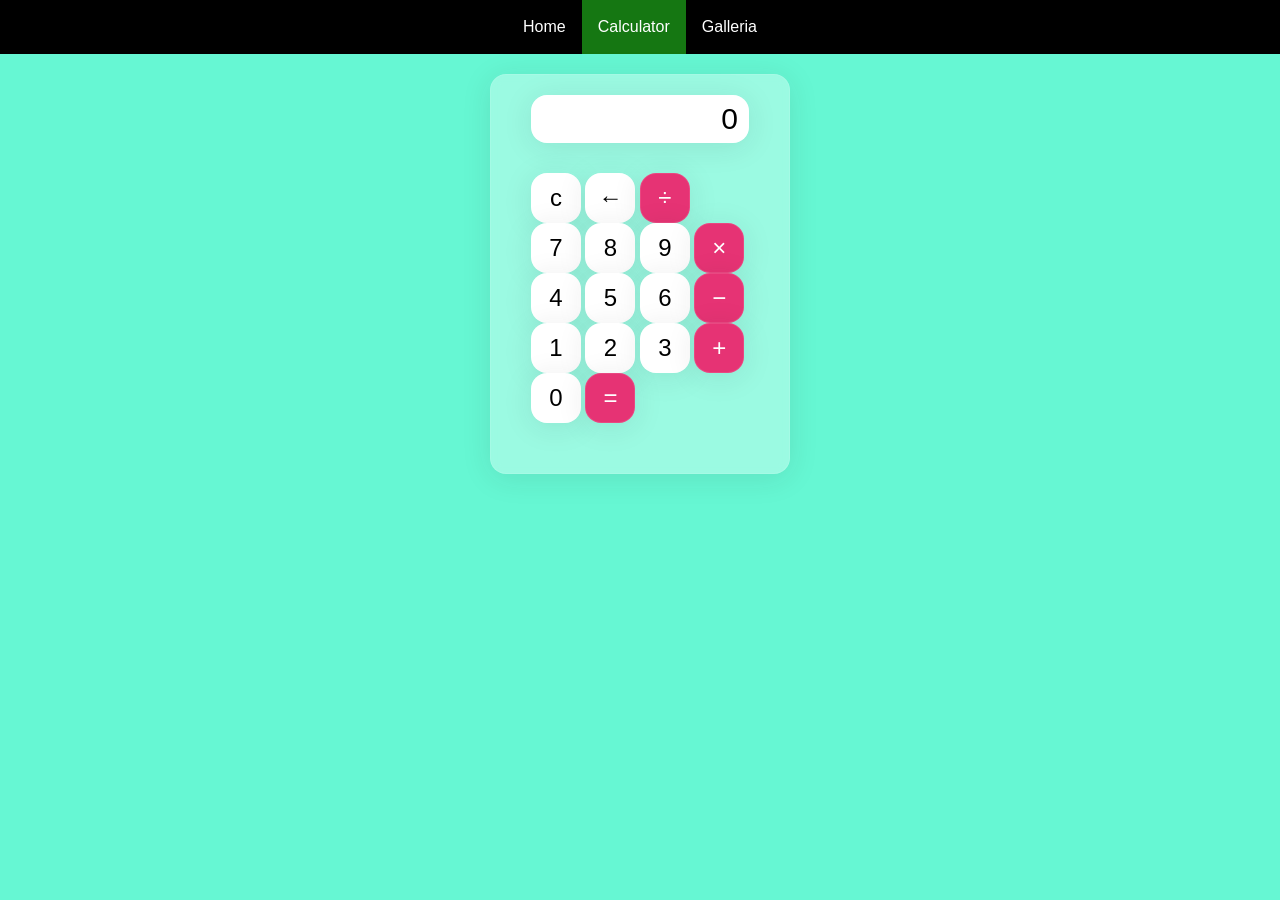
<file: calculator.html>
<!DOCTYPE html>
<html lang="en">
<head>
    <meta charset="UTF-8">
    <meta name="viewport" content="width=device-width, initial-scale=1.0">
    <title>Calculator</title>
    <link rel="stylesheet" href="style.css">
</head>
<body>
    <ul>
        <li><a href="index.html">Home</a></li>
        <li><a class = "active" href="calculator.html">Calculator</a></li>
        <li><a href="galleria.html">Galleria</a></li>
    </ul>

    <div class="wrapper">
        <section class="screen">
            0
        </section>
        <section class="cal-button-container">
            <div class="cal-button-row">
                <button class="cal-button">
                    c
                </button>
                <button class="cal-button">
                    &larr;
                </button>
                <button class="cal-button">
                    &divide;
                </button>
                </div>
                <div class="cal-button-row">
                    <button class="cal-button">
                        7
                    </button>
                    <button class="cal-button">
                        8
                    </button>
                    <button class="cal-button">
                        9
                    </button>
                    <button class="cal-button">
                        &times;
                    </button>
            </div>
            <div class="cal-button-row">
                <button class="cal-button">
                    4
                </button>
                <button class="cal-button">
                    5
                </button>
                <button class="cal-button">
                    6
                </button>
                <button class="cal-button">
                    &minus;
                </button>
                </div>
                <div class="cal-button-row">
                    <button class="cal-button">
                        1
                    </button>
                    <button class="cal-button">
                        2
                    </button>
                    <button class="cal-button">
                        3
                    </button>
                    <button class="cal-button">
                        &plus;
                    </button>
                </div>
                <div class="cal-button-row">
                    <button class="cal-button">
                        0
                    </button>
                    <button class="cal-button">
                        &equals;
                    </button>
                </div>
        </section>
    </div>
    <script src="js.js"></script>
</body>
</html>
</file>
<file: style.css>
body {
    margin: 0;
    padding: 0px;
    background-color: #66f7d3;
    font-family: "Inter", sans-serif;
    line-height: 1.6;
}
ul{
    padding: 0;
    margin: 0;
    list-style-type: none;
    background-color: black;
    justify-content: center;
    display: flex;
}
ul li a {
    display: block;
    color: white;
    text-align: center;
    padding: 14px 16px;
    text-decoration: none;

}

ul li a:hover:not(.active) {
    background-color: #157712;
    transform: scale(1.1);
    transition: transform 0.3s ease;
}
ul li a.active {
  background-color: #157712;
}
.resume{
    background-color: white;
    max-width: 800px;
    width: calc(100% - 100px);
    padding: 40px;
    box-shadow: 0 0 10px rgba(0,0,0,0.1);
    margin: 50px auto;
}
header {
  display: flex;
  align-items: center;
  gap: 30px;
  margin-bottom: 30px;
  text-align: left;
}
.photo img {
  width: 130px;
  height: 130px;
  border-radius: 50%;
  border: 3px #005b96 solid;
  object-fit: cover;
  box-shadow: 0 0 10px rgba(0, 0, 0, 0.15);
}
.header-text h1 {
  font-size: 30px;
  margin-bottom: 5px;
  color: #111;
}
.header-text p {
  font-size: 20px;
  color: #777;
  margin-bottom: 10px;
}
.resume-gird{
  display: grid;
  grid-template-columns: repeat(2, 1fr);
  gap: 20px;
}
.contact {
  font-size: 15px;
  color: #555;
  display: grid;
  grid-template-columns: auto 1fr; 
  gap: 5px 15px;
}
.contact span {
  display: inline-block;
  margin: 0 10px 5px 0;
}   
section {
  margin-bottom: 30px;
}
section h2 {
  font-size: 21px;
  color: #005b96;
  margin-bottom: 10px;
  display:flex;
  align-items: center;
  white-space: nowrap;
}
section h2::after {
  content: "";
  flex-grow: 1;
  height: 2px;
  background-color: #005b96;
  margin-left: 15px;
}
.item {
  margin-bottom: 15px;
}

.item h3 {
  font-size: 18px;
  color: #222;
}

.wrapper {
  backdrop-filter: blur(5.5px);
  -webkit-backdrop-filter: blur(5.5px);
  background-color: rgba(255, 255, 255, 0.75);
  border: 1px solid rgba(255, 255, 255, 0.1);
  border-radius: 16px;
  box-shadow: 0 4px 30px rgba(35, 35, 35, 0.1);
  color: black;
  background: rgba(255, 255, 255, 0.35);
  height:400px;
  padding:20px 40px;
  max-width: 300px;
  margin: 20px auto;
  display: flex;
  flex-direction: column;
  box-sizing: border-box;
}

.screen {
    backdrop-filter: blur(5.5px);
    -webkit-backdrop-filter: blur(5.5px);
    background: white;
    border: 1px solid rgba(255, 255, 255, 0.1);
    border-radius: 16px;
    box-shadow: 0 4px 30px rgba(35, 35, 35, 0.1);
    color: black;   
    font-size: 30px;
    overflow: auto;
    text-align: right;
    height: 50px;
    padding: 10px;
    overflow: hidden;
    display: flex;
    align-items: center;
    justify-content: flex-end;
}
.cal-button {
    backdrop-filter: blur(5.5px);
    -webkit-backdrop-filter: blur(5.5px);
    background: white;
    border: 1px solid rgba(255, 255, 255, 0.1);
    border-radius: 16px;
    box-shadow: 0 4px 30px rgba(35, 35, 35, 0.1);
    color: black;   
    font-size: 24px;
    padding: 10px;
    font-family: "Inter", sans-serif;
    height: 50px;
    width: 50px;
}
.cal-button:last-child {
    backdrop-filter: blur(5.5px);
    -webkit-backdrop-filter: blur(5.5px);
    background: white;
    border: 1px solid rgba(255, 255, 255, 0.1);
    border-radius: 16px;
    box-shadow: 0 4px 30px rgba(35, 35, 35, 0.1);
    background-color: #e63374;
    color: white;
}
.cal-button:last-child:hover{
    background-color: inherit
}
.cal-button:active{
    background-color: #7b7a7a;
}


.gallery {
  display: grid;
  grid-template-columns: repeat(2, 1fr);
  gap: 30px;
  max-width: 900px;
  margin: 0 auto;
  padding: 40px 20px;
}

.the {
    background-color: white;
    width: 100%;
    border-radius: 16px;
    overflow: hidden;
    box-shadow: 0 10px 25px rgba(0, 0, 0, 0.2);
    transition: transform 0.3s ease, box-shadow 0.3s ease;
}
.the:hover {
    box-shadow: 0 10px 20px rgba(0,0,0,0.2);

}
.the img {
    width: 100%;
    height: 180px;
    object-fit: cover;
    display:block;
}
.info {
    padding: 20px;
    display: flex;
    gap: 12px;
    h2 {
        font-size: 25px;
        margin-bottom: 8px;
        color:black;
        font-weight: bold;
        text-align: left;
        margin: 0;
    }
    p {
            text-align:left;
            font-weight: normal;
            font-size: 16px;
            margin-bottom: 15px;
            line-height: 1.5;
            margin: 0;
    }
}
</file>
